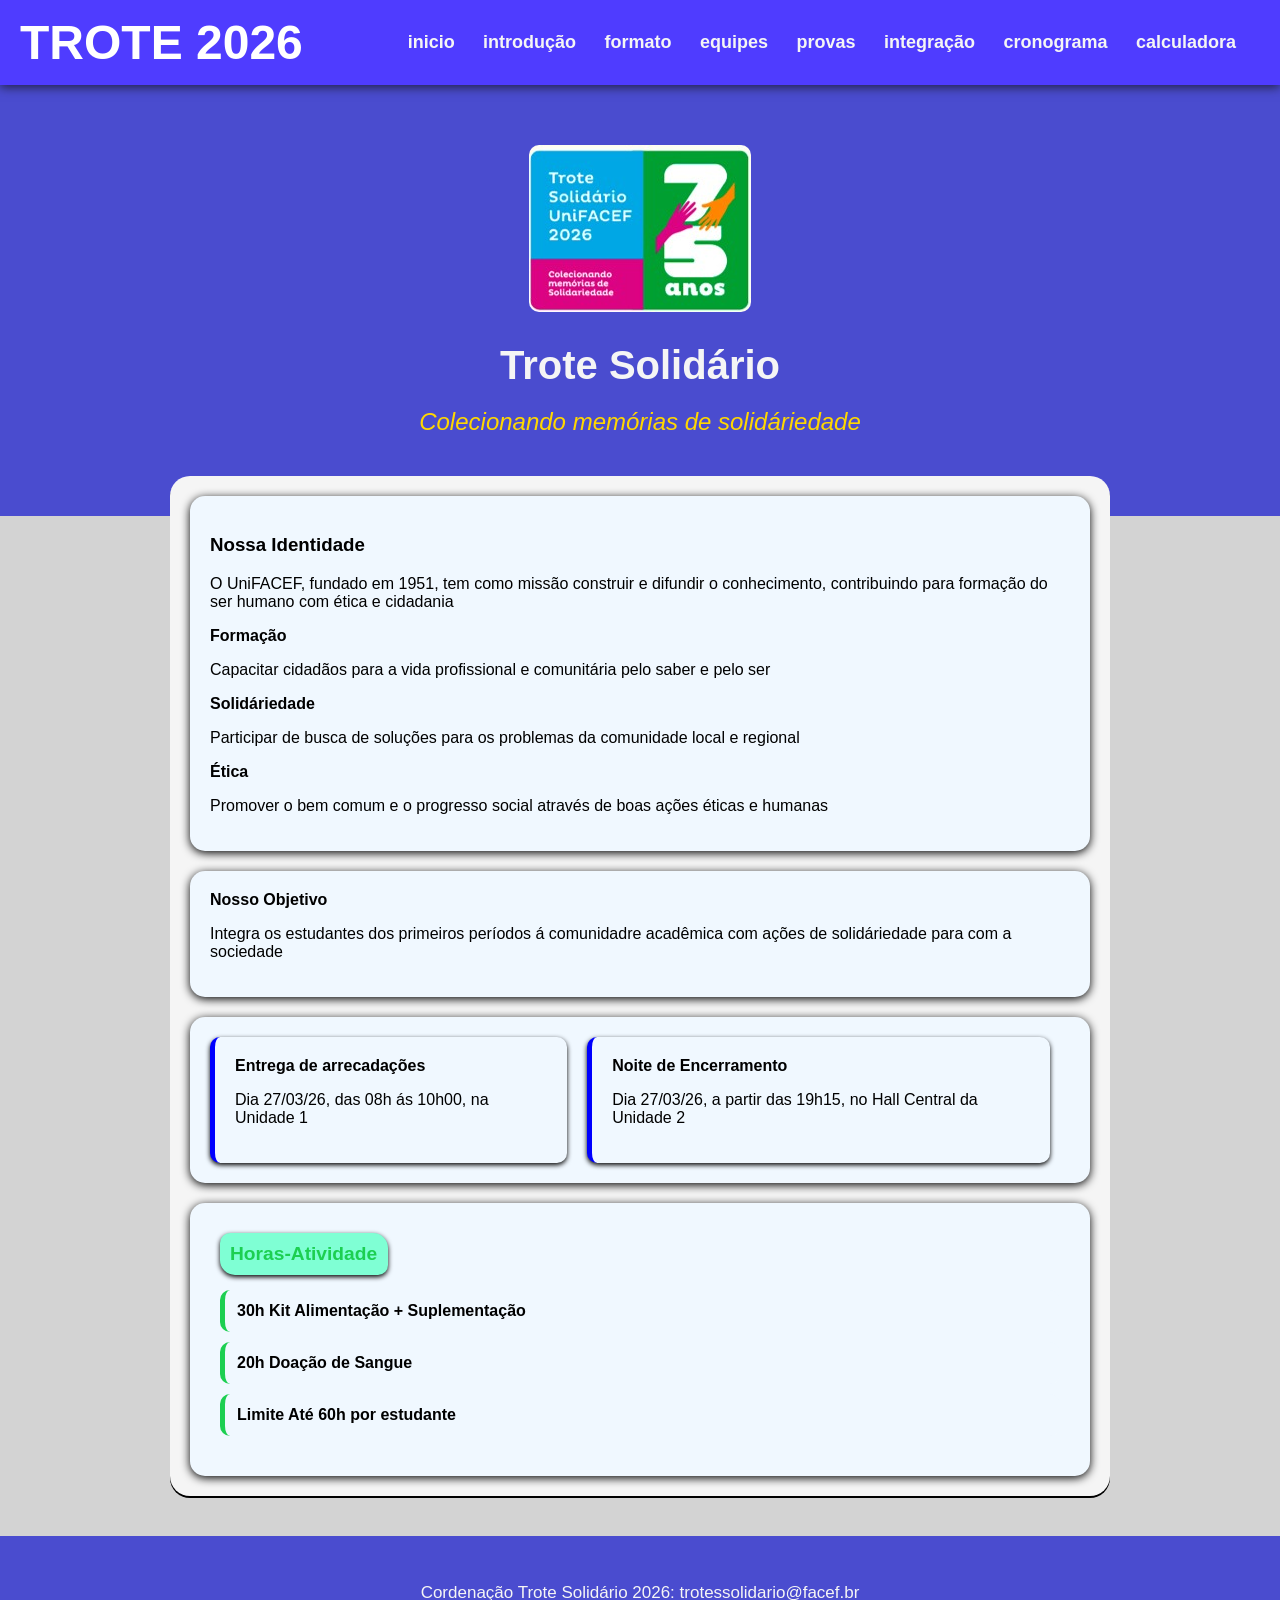
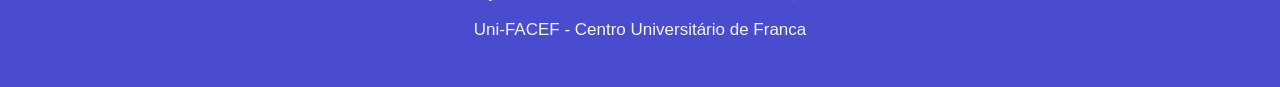
<file: index.html>
<!DOCTYPE html>
<html lang="pt-br">
<head>
    <meta charset="UTF-8"> <link rel="stylesheet" href="style.css">
    <meta name="viewport" content="width=device-width, initial-scale=1.0">
    <title>Trote Solidário</title>
</head>
<body>
    <nav class="menu"> 
        <div class="menu-container">
            <a href="index.html" class="menu-logo"> Trote 2026</a>
            <ul>
                <li class="lista"><a href="index.html">inicio</a> </li>
                <li class="lista"><a href="introdução.html">introdução</a></li>
                <li class="lista"><a href="formato.html"> formato</a></li>
                <li class="lista"><a href="equipes.html">equipes</a></li>
                <li class="lista"><a href="provas.html">provas</a></li>
                <li class="lista"><a href="integração.html">integração</a></li>
                <li class="lista"><a href="cronograma.html">cronograma</a></li>
                <li class="lista"><a href="calculadora.html">calculadora</a></li>
            </ul>
        </div><!--manu de navegação-->
    </nav>
    <header class=" cabeçalho">
        <div class="cabeçalho.container"> 
            <img src="imagemtrote.jpeg" alt="uniFACEF" class="imagem">
            <h1> Trote Solidário </h1>
            <h2>Colecionando memórias de solidáriedade</h2>
        </div>
    </header>
    <main class="principal">
        <section  class="missao-valores">
            <h3> Nossa Identidade</h3>
            <p> O UniFACEF, fundado em 1951, tem como missão construir e difundir 
                 o conhecimento, contribuindo para formação do ser humano com ética e cidadania</p>
            <div class="pilares-container">
                <div class="pilar">
                    <strong> Formação</strong>
                    <p> Capacitar cidadãos para a vida profissional e comunitária pelo saber e pelo ser </p>
                </div>
                <div class="pilar">
                    <strong>Solidáriedade</strong>
                    <p> Participar de busca de soluções para os problemas da comunidade local e regional </p>
                </div>
                <div class="pilar">
                    <strong> Ética</strong>
                    <p> Promover o bem comum e o progresso social através de boas ações éticas e humanas </p>
                </div>
            </div>
        </section class="objetivo">
             <div class="objetivo">
                <strong> Nosso Objetivo </strong>
                <p>  Integra os estudantes dos primeiros períodos á comunidadre acadêmica com ações de solidáriedade para com a sociedade</p>
             </div>
        <section class="arrecadaçoes">
            <div class="encerramento">
                <strong> Entrega de arrecadações </strong>
                <p> Dia 27/03/26, das 08h ás 10h00, na Unidade 1</p>
            </div>
            <div class="encerramento">
                <strong> Noite de Encerramento</strong>
                <p>Dia 27/03/26, a partir das 19h15, no Hall Central da Unidade 2</p>
            </div>
        </section>
        <section class="atividade-container">
            <strong class="hora"> Horas-Atividade</strong>
            <div class="doaçao">
                <strong>30h</strong> Kit Alimentação + Suplementação
            </div>
            <div class="doaçao">
                <strong>20h</strong> Doação de Sangue
            </div>
            <div class="doaçao">
                <strong>Limite</strong> Até 60h por estudante
            </div>
        </section>
    </main>
         <footer>
        <p> Cordenação Trote Solidário 2026: trotessolidario@facef.br</p> 
        <p>Uni-FACEF - Centro Universitário de Franca</p>
     </footer>
</body>
</html>
</file>
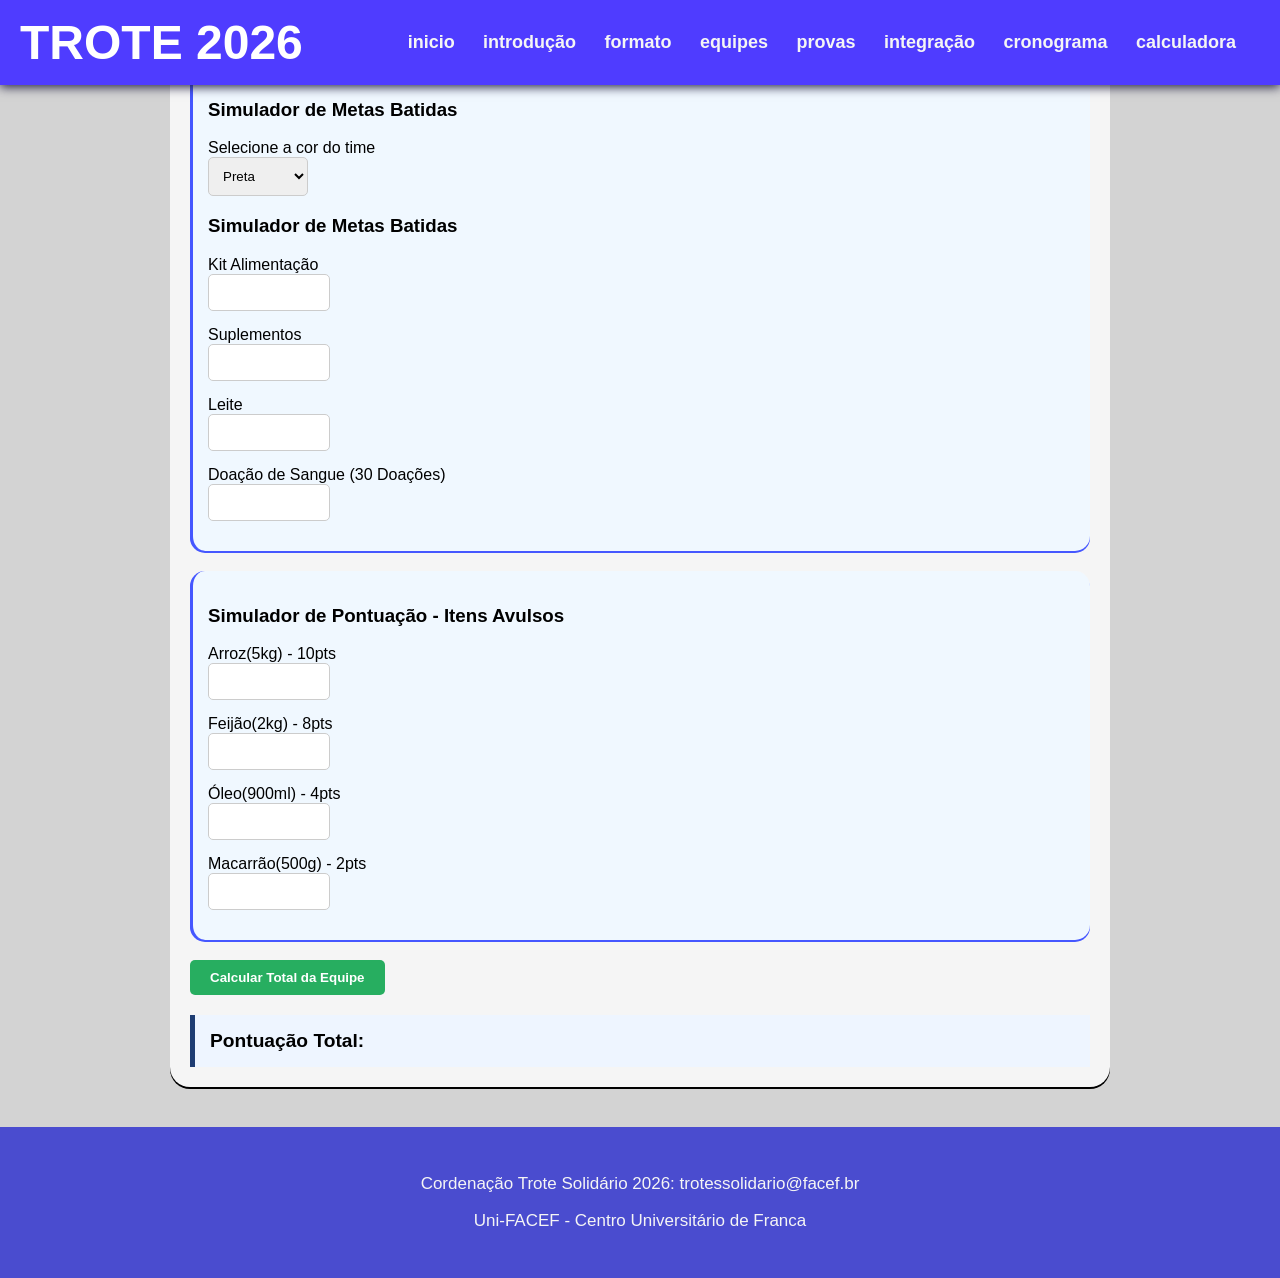
<file: calculadora.html>
<!DOCTYPE html>
<html lang="pt-br">
<head>
    <meta charset="UTF-8"> <link rel="stylesheet" href="style.css">
    <meta name="viewport" content="width=device-width, initial-scale=1.0">
    <script src="scripts.js"> </script>
    <title>Trote Solidário</title>
</head>
<body>
    <nav class="menu"> 
        <div class="menu-container">
            <a href="index.html" class="menu-logo"> Trote 2026</a>
            <ul>
                <li class="lista"><a href="inicio.html">inicio</a> </li>
                <li class="lista"><a href="introdução.html">introdução</a></li>
                <li class="lista"><a href="formato.html"> formato</a></li>
                <li class="lista"><a href="equipes.html">equipes</a></li>
                <li class="lista"><a href="provas.html">provas</a></li>
                <li class="lista"><a href="integração.html">integração</a></li>
                <li class="lista"><a href="cronograma.html">cronograma</a></li>
                <li class="lista"><a href="calculadora.html">calculadora</a></li>
            </ul>
        </div><!--manu de navegação-->
    </nav>
    <main class="principal">
        <section class="listad">
             <div>
                    <h3>Simulador de Metas Batidas</h3>
                    <div class="fgrid">
                        <label for="">Selecione a cor do time</label>
                        <select name="Cores" id="cor">
                            <option value="preta">Preta</option>
                            <option value="amarelo">Amarela</option>
                            <option value="cinza">Cinza</option>
                            <option value="laranja">Laranja</option>
                            <option value="Marrom">Marrom</option>
                            <option value="rosa">Rosa</option>
                            <option value="roxo">Roxo</option>
                            <option value="verde">Verde</option>
                            <option value="vermelho">Vermelho</option>
                        </select>
             </div>
            <h3>Simulador de Metas Batidas</h3>
            <div class="fgrid">
                <label for=" "> Kit Alimentação </label>
                <input type="number" id="kit" min="0">
            </div>
            <div class="fgrid">
                <label for=" ">Suplementos </label>
                <input type="number" id="suplem" min="0">
            </div>
            <div class="fgrid">
                <label for=" ">Leite </label>
                <input type="number" id="leite" min="0">
            </div>
            <div class="fgrid">
                <label for=" ">Doação de Sangue (30 Doações)</label>
                <input type="number" id="sangue" min="0">
            </div>
        </section>
        <section class="listad">
            <h3> Simulador de Pontuação - Itens Avulsos</h3>
            <div class="fgrid">
                <label for=" "> Arroz(5kg) - 10pts</label>
                <input type="number" id="qtarroz" min="0">
            </div>
            <div class="fgrid">
                <label for=" "> Feijão(2kg) - 8pts</label>
                <input type="number" id="qtfeijao" min="0">
            </div>
             <div class="fgrid">
                <label for=" "> Óleo(900ml) - 4pts</label>
                <input type="number" id="qtoleo" min="0">
            </div>
             <div class="fgrid">
                <label for=" "> Macarrão(500g) - 2pts</label>
                <input type="number" id="qtmacarrao" min="0">
            </div>
        </section>
        <section>
            <button onclick="calcular()"> Calcular Total da Equipe</button>
            <div id="resultado" class="resultadobx">
            Pontuação Total: 
            </div>
        </section>
    </main>
    <footer>
        <p> Cordenação Trote Solidário 2026: trotessolidario@facef.br</p> 
        <p>Uni-FACEF - Centro Universitário de Franca</p>
    </footer>
</body>
</html>
</file>
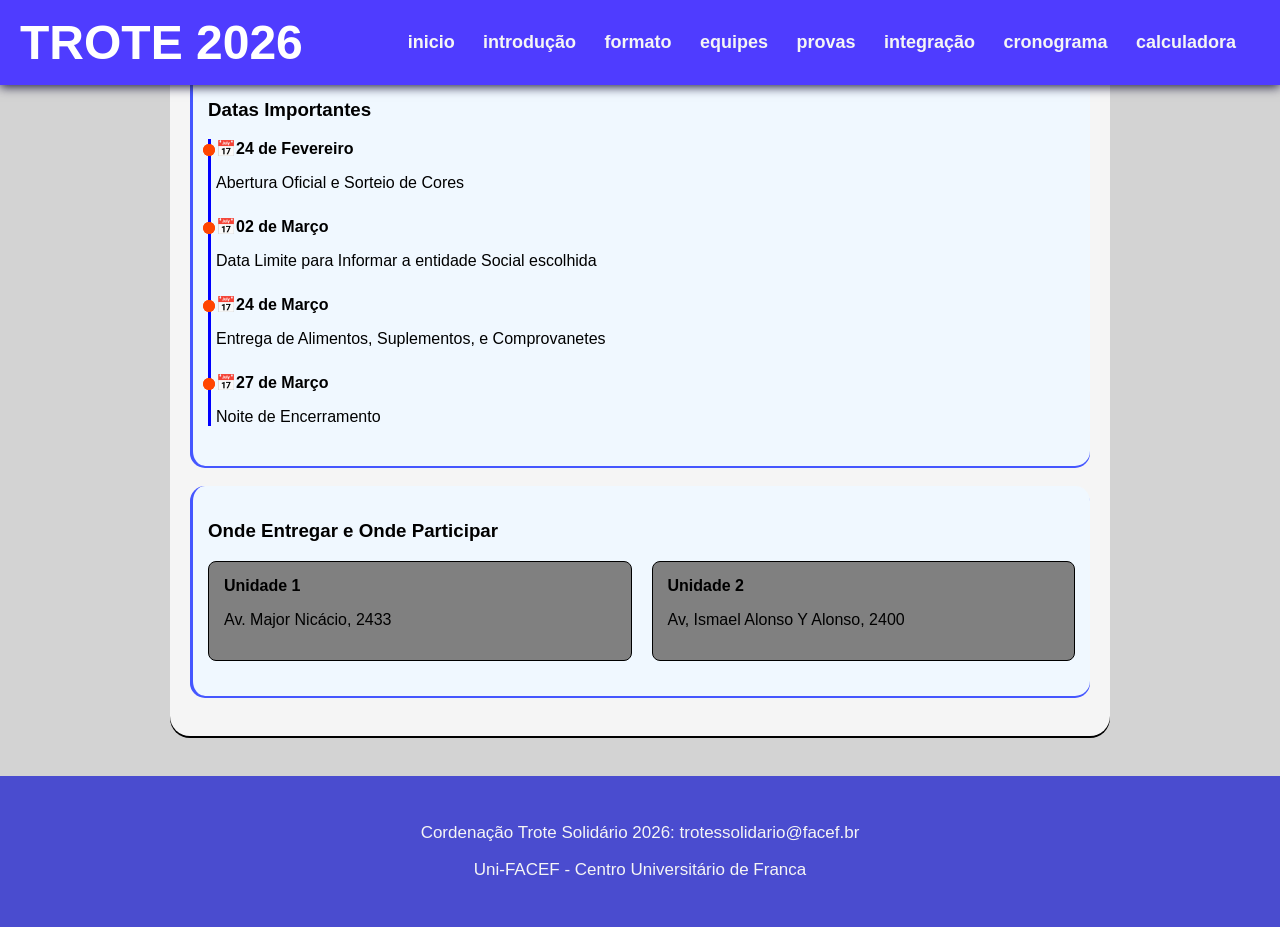
<file: cronograma.html>
<!DOCTYPE html>
<html lang="pt-br">
<head>
    <meta charset="UTF-8"> <link rel="stylesheet" href="style.css">
    <meta name="viewport" content="width=device-width, initial-scale=1.0">
    <title>Trote Solidário</title>
</head>
<body>
    <nav class="menu"> 
        <div class="menu-container">
            <a href="index.html" class="menu-logo"> Trote 2026</a>
            <ul>
                <li class="lista"><a href="inicio.html">inicio</a> </li>
                <li class="lista"><a href="introdução.html">introdução</a></li>
                <li class="lista"><a href="formato.html"> formato</a></li>
                <li class="lista"><a href="equipes.html">equipes</a></li>
                <li class="lista"><a href="provas.html">provas</a></li>
                <li class="lista"><a href="integração.html">integração</a></li>
                <li class="lista"><a href="cronograma.html">cronograma</a></li>
                <li class="lista"><a href="calculadora.html">calculadora</a></li>
            </ul>
        </div><!--manu de navegação-->
    </nav>
    <main class="principal">
        <section class="listad">
            <h3>Datas Importantes</h3>
            <div class="timeline">
                <div class="cronus">
                    <strong>📅24 de Fevereiro</strong>
                    <p>Abertura Oficial e Sorteio de Cores</p>
                </div>
                <div class="cronus">
                    <strong>📅02 de Março</strong>
                    <p>Data Limite para Informar a entidade Social escolhida</p>
                </div>
                <div class="cronus">
                    <strong>📅24 de Março</strong>
                    <p>Entrega de Alimentos, Suplementos, e Comprovanetes</p>
                </div>
                <div class="cronus">
                    <strong>📅27 de Março</strong>
                    <p>Noite de Encerramento</p>
                </div>
            </div>
        </section>
        <section class="listad">
            <h3>Onde Entregar e Onde Participar</h3>
            <div class="gridlocals">
                <div class="unidade">
                    <strong>Unidade 1</strong>
                    <p>Av. Major Nicácio, 2433</p>
                </div>
                <div class="unidade">
                    <strong>Unidade 2</strong>
                    <p>Av, Ismael Alonso Y Alonso, 2400</p>
                </div>
            </div>
        </section>
    </main>
    <footer>
        <p> Cordenação Trote Solidário 2026: trotessolidario@facef.br</p> 
        <p>Uni-FACEF - Centro Universitário de Franca</p>
    </footer>
</body>
</html>
</file>
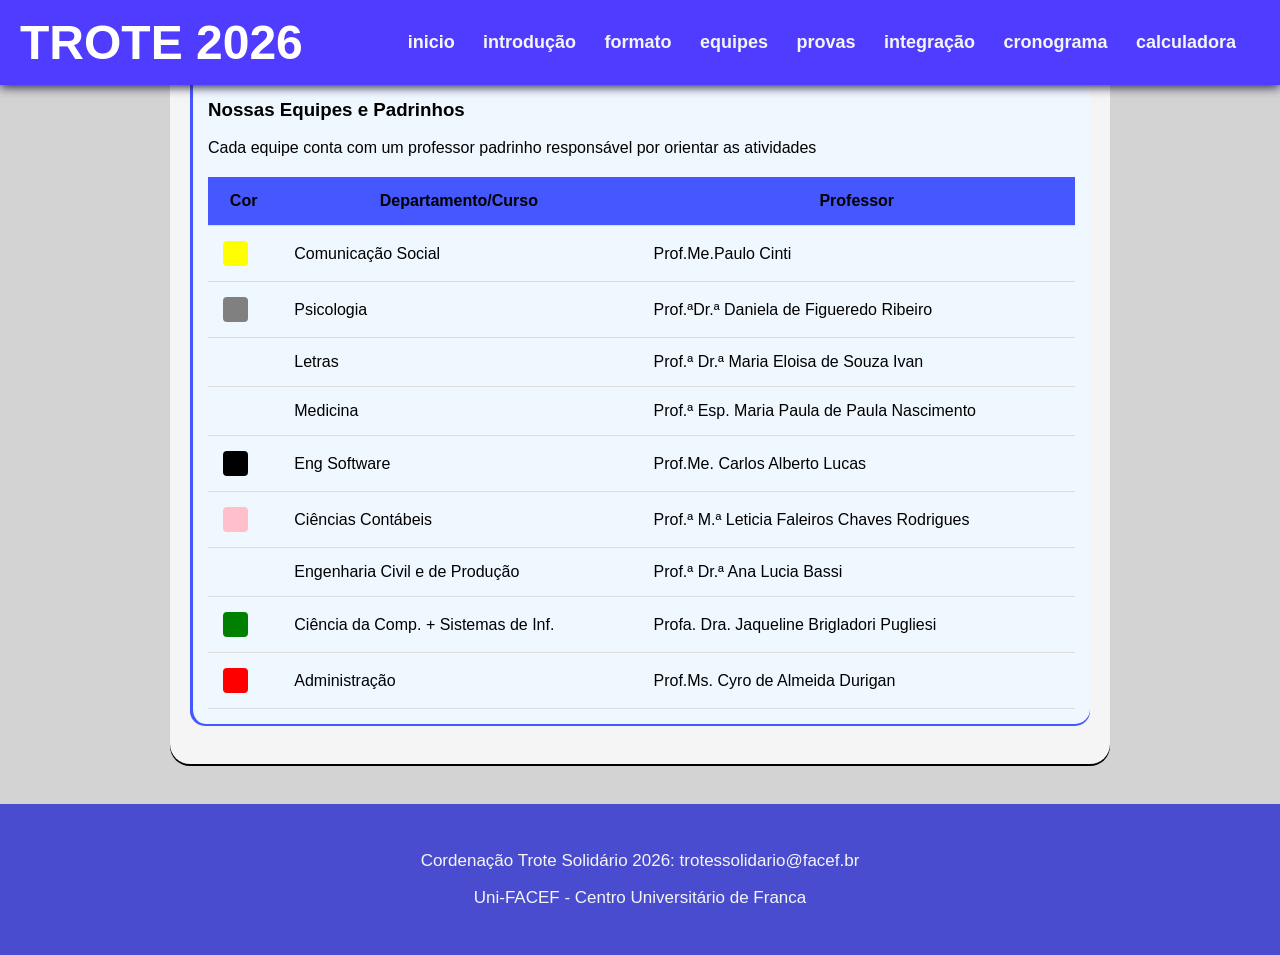
<file: equipes.html>
<!DOCTYPE html>
<html lang="pt-br">
<head>
    <meta charset="UTF-8"> <link rel="stylesheet" href="style.css">
    <meta name="viewport" content="width=device-width, initial-scale=1.0">
    <title>Trote Solidário</title>
</head>
<body>
    <nav class="menu"> 
        <div class="menu-container">
            <a href="index.html" class="menu-logo"> Trote 2026</a>
            <ul>
                <li class="lista"><a href="inicio.html">inicio</a> </li>
                <li class="lista"><a href="introdução.html">introdução</a></li>
                <li class="lista"><a href="formato.html"> formato</a></li>
                <li class="lista"><a href="equipes.html">equipes</a></li>
                <li class="lista"><a href="provas.html">provas</a></li>
                <li class="lista"><a href="integração.html">integração</a></li>
                <li class="lista"><a href="cronograma.html">cronograma</a></li>
                <li class="lista"><a href="calculadora.html">calculadora</a></li>
            </ul>
        </div><!--manu de navegação-->
    </nav>
    <main class="principal">
        <section class="listad">
            <h3> Nossas Equipes e Padrinhos</h3>
            <p> Cada equipe conta com um professor padrinho responsável por orientar as atividades</p>
                <table> 
                    <thead>
                        <tr>
                            <th>Cor</th><th>Departamento/Curso</th> <th>Professor</th>
                        </tr>
                    </thead>
                    <tbody>
                        <tr>
                            <td><div class="boxamarela"></div></td>
                            <td>Comunicação Social</td>
                            <td>Prof.Me.Paulo Cinti</td>
                        </tr>
                        <tr>
                            <td><div class="boxcinza"></div></td>
                            <td>Psicologia</td>
                            <td>Prof.ªDr.ª Daniela de Figueredo Ribeiro</td>
                        </tr>
                        <tr>
                            <td><div class="boxlaranja"></div></td>
                            <td>Letras</td>
                            <td>Prof.ª Dr.ª Maria Eloisa de Souza Ivan</td>
                        </tr>
                        <tr>
                            <td><div class="boxlescuro"></div></td>
                            <td>Medicina</td>
                            <td>Prof.ª Esp. Maria Paula de Paula Nascimento</td>
                        </tr>
                        <tr>
                            <td><div class="boxpreto"></div></td>
                            <td>Eng Software</td>
                            <td>Prof.Me. Carlos Alberto Lucas</td>
                        </tr>
                        <tr>
                            <td><div class="boxrosa"></div></td>
                            <td>Ciências Contábeis</td>
                            <td>Prof.ª M.ª Leticia Faleiros Chaves Rodrigues</td>
                        </tr>
                        <tr>
                            <td><div class="boxroxo"></div></td>
                            <td>Engenharia Civil e de Produção</td>
                            <td>Prof.ª Dr.ª Ana Lucia Bassi</td>
                        </tr>
                        <tr>
                            <td><div class="boxverde"></div></td>
                            <td>Ciência da Comp. + Sistemas de Inf.</td>
                            <td>Profa. Dra. Jaqueline Brigladori Pugliesi</td>
                        </tr>
                        <tr>
                            <td><div class="boxvermelho"></div></td>
                            <td>Administração</td>
                            <td>Prof.Ms. Cyro de Almeida Durigan</td>
                        </tr>
                    </tbody>
                </table>
        </section>
    </main>
         <footer>
        <p> Cordenação Trote Solidário 2026: trotessolidario@facef.br</p> 
        <p>Uni-FACEF - Centro Universitário de Franca</p>
     </footer>
</body>
</html>
</file>
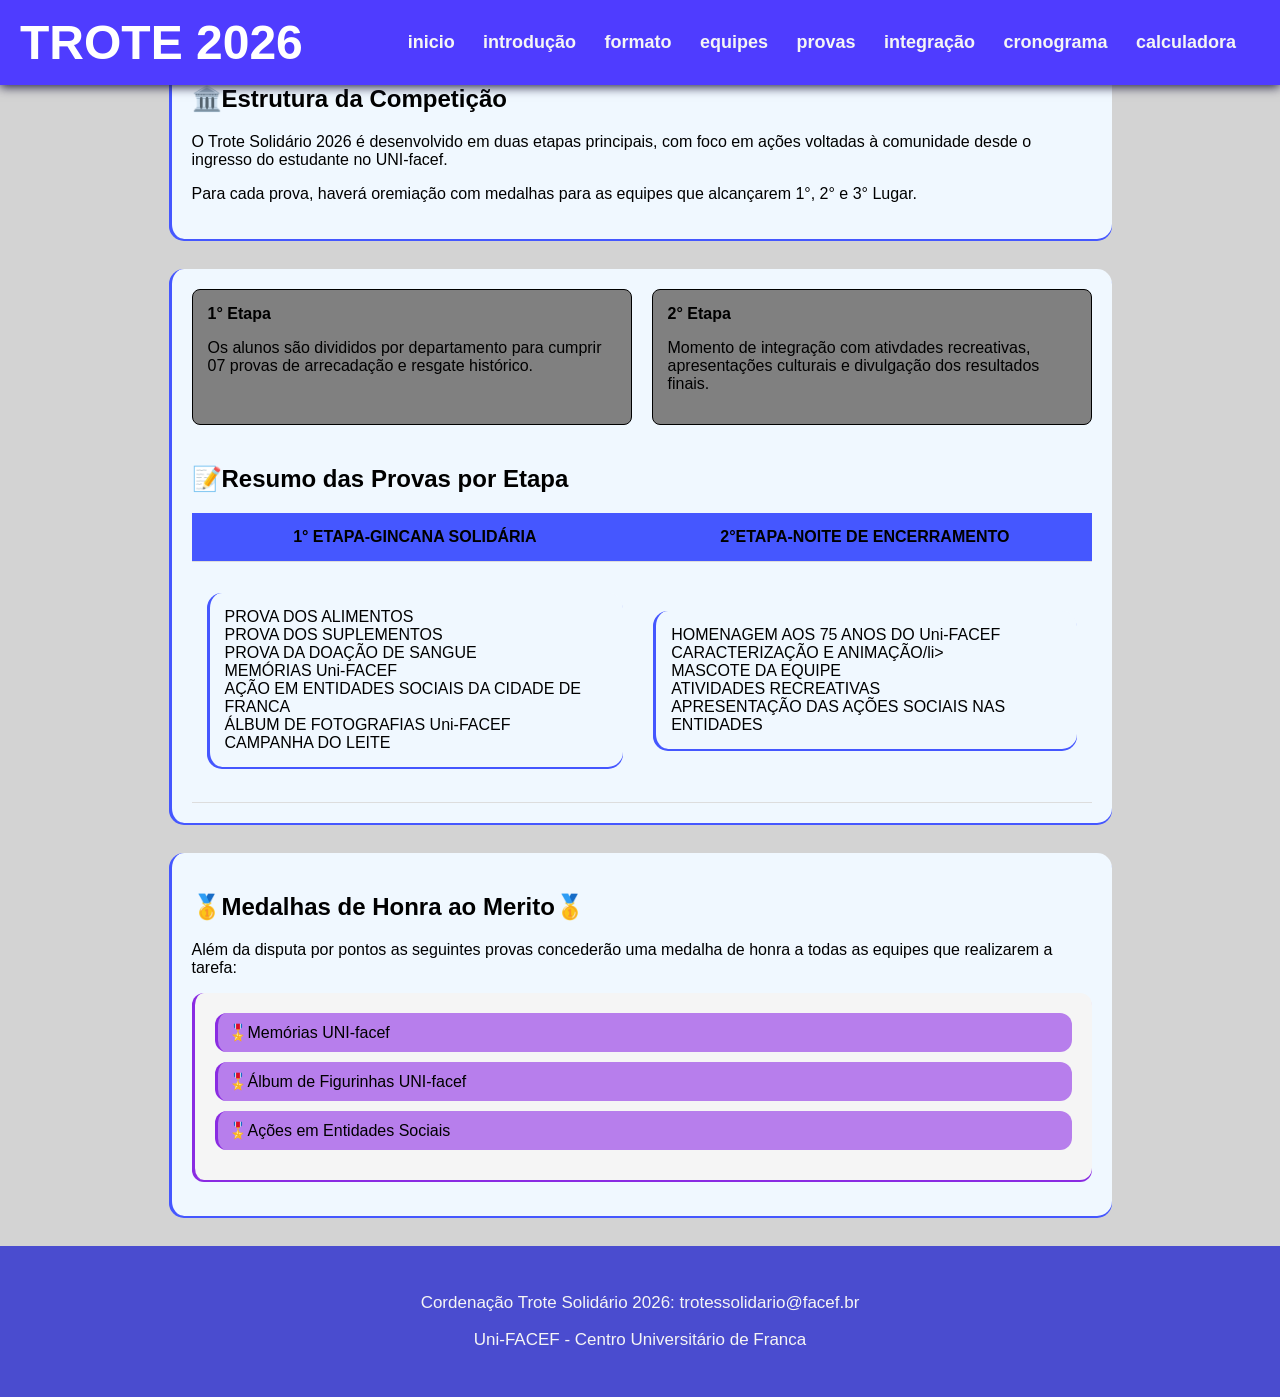
<file: formato.html>
<!DOCTYPE html>
<html lang="pt-br">
<head>
    <meta charset="UTF-8"> <link rel="stylesheet" href="style.css">
    <meta name="viewport" content="width=device-width, initial-scale=1.0">
    <title>Trote Solidário</title>
</head>
<body>
    <nav class="menu"> 
        <div class="menu-container">
            <a href="index.html" class="menu-logo"> Trote 2026</a>
            <ul>
                <li class="lista"><a href="index.html">inicio</a> </li>
                <li class="lista"><a href="introdução.html">introdução</a></li>
                <li class="lista"><a href="formato.html"> formato</a></li>
                <li class="lista"><a href="equipes.html">equipes</a></li>
                <li class="lista"><a href="provas.html">provas</a></li>
                <li class="lista"><a href="integração.html">integração</a></li>
                <li class="lista"><a href="cronograma.html">cronograma</a></li>
                <li class="lista"><a href="calculadora.html">calculadora</a></li>
            </ul>
        </div><!--manu de navegação-->
    </nav>
    <main class="pricipal">
        <section class="seek1">
            <h2><strong>🏛️Estrutura da Competição</strong></h2>
            <p> O Trote Solidário 2026 é desenvolvido em duas etapas principais, com foco em ações voltadas à comunidade desde o ingresso 
                do estudante no UNI-facef.
            </p>
            <p> Para cada prova, haverá oremiação com medalhas para as equipes que alcançarem 1°, 2° e 3° Lugar.</p>
        </section>
         <section class="seek">
            <div class="gridlocals">
                <div class="unidade">
                    <strong>1° Etapa</strong>
                    <p>Os alunos são divididos por departamento para cumprir 07 provas de arrecadação e resgate histórico.</p>
                </div>
                <div class="unidade">
                    <strong>2° Etapa</strong>
                    <p>Momento de integração com ativdades recreativas, apresentações culturais e
                        divulgação dos resultados finais.
                    </p>
                </div>
            </div>
             <h1><strong> 📝Resumo das Provas por Etapa</strong></h1>
             <table>
                 <thead>
                    <tr>
                    <th>1° ETAPA-GINCANA SOLIDÁRIA</th><th>2°ETAPA-NOITE DE ENCERRAMENTO</th>
                    </tr>
                 </thead>
                    <tbody>
                        <tr>
                        <td><ul class="listad">
                            <li>PROVA DOS ALIMENTOS</li>
                            <li>PROVA DOS SUPLEMENTOS</li>
                            <li>PROVA DA DOAÇÃO DE SANGUE</li>
                            <li>MEMÓRIAS Uni-FACEF</li>
                            <li>AÇÃO EM ENTIDADES SOCIAIS DA CIDADE DE FRANCA</li>
                            <li>ÁLBUM DE FOTOGRAFIAS Uni-FACEF</li>
                            <li>CAMPANHA DO LEITE</li>
                        </ul></td> 
                        <td><ul class="listad">
                            <li>HOMENAGEM AOS 75 ANOS DO Uni-FACEF</li>
                            <li>CARACTERIZAÇÃO E ANIMAÇÃO/li>
                            <li>MASCOTE DA EQUIPE</li>
                            <li>ATIVIDADES RECREATIVAS</li>
                            <li>APRESENTAÇÃO DAS AÇÕES SOCIAIS NAS ENTIDADES</li>
                        </ul></td>
                    </tbody>
                </table>  
        </section>
        <section class="seek">
            <h2><strong> 🥇Medalhas de Honra ao Merito🥇</strong></h2>
            <p> Além da disputa por pontos as seguintes provas concederão uma medalha de honra a todas
                as equipes que realizarem a tarefa:
            </p>
            <div>
                <ul class="listadevaloresul">
                <li class="listadevalores">
                    🎖️Memórias UNI-facef
                </li>
                <li class="listadevalores">
                    🎖️Álbum de Figurinhas UNI-facef
                </li>
                <li class="listadevalores">
                    🎖️Ações em Entidades Sociais
                </li>
            </ul>
            </div>
        </section>
    </main>
    <footer>
        <p> Cordenação Trote Solidário 2026: trotessolidario@facef.br</p> 
        <p>Uni-FACEF - Centro Universitário de Franca</p>
    </footer>
</body>
</html>
</file>
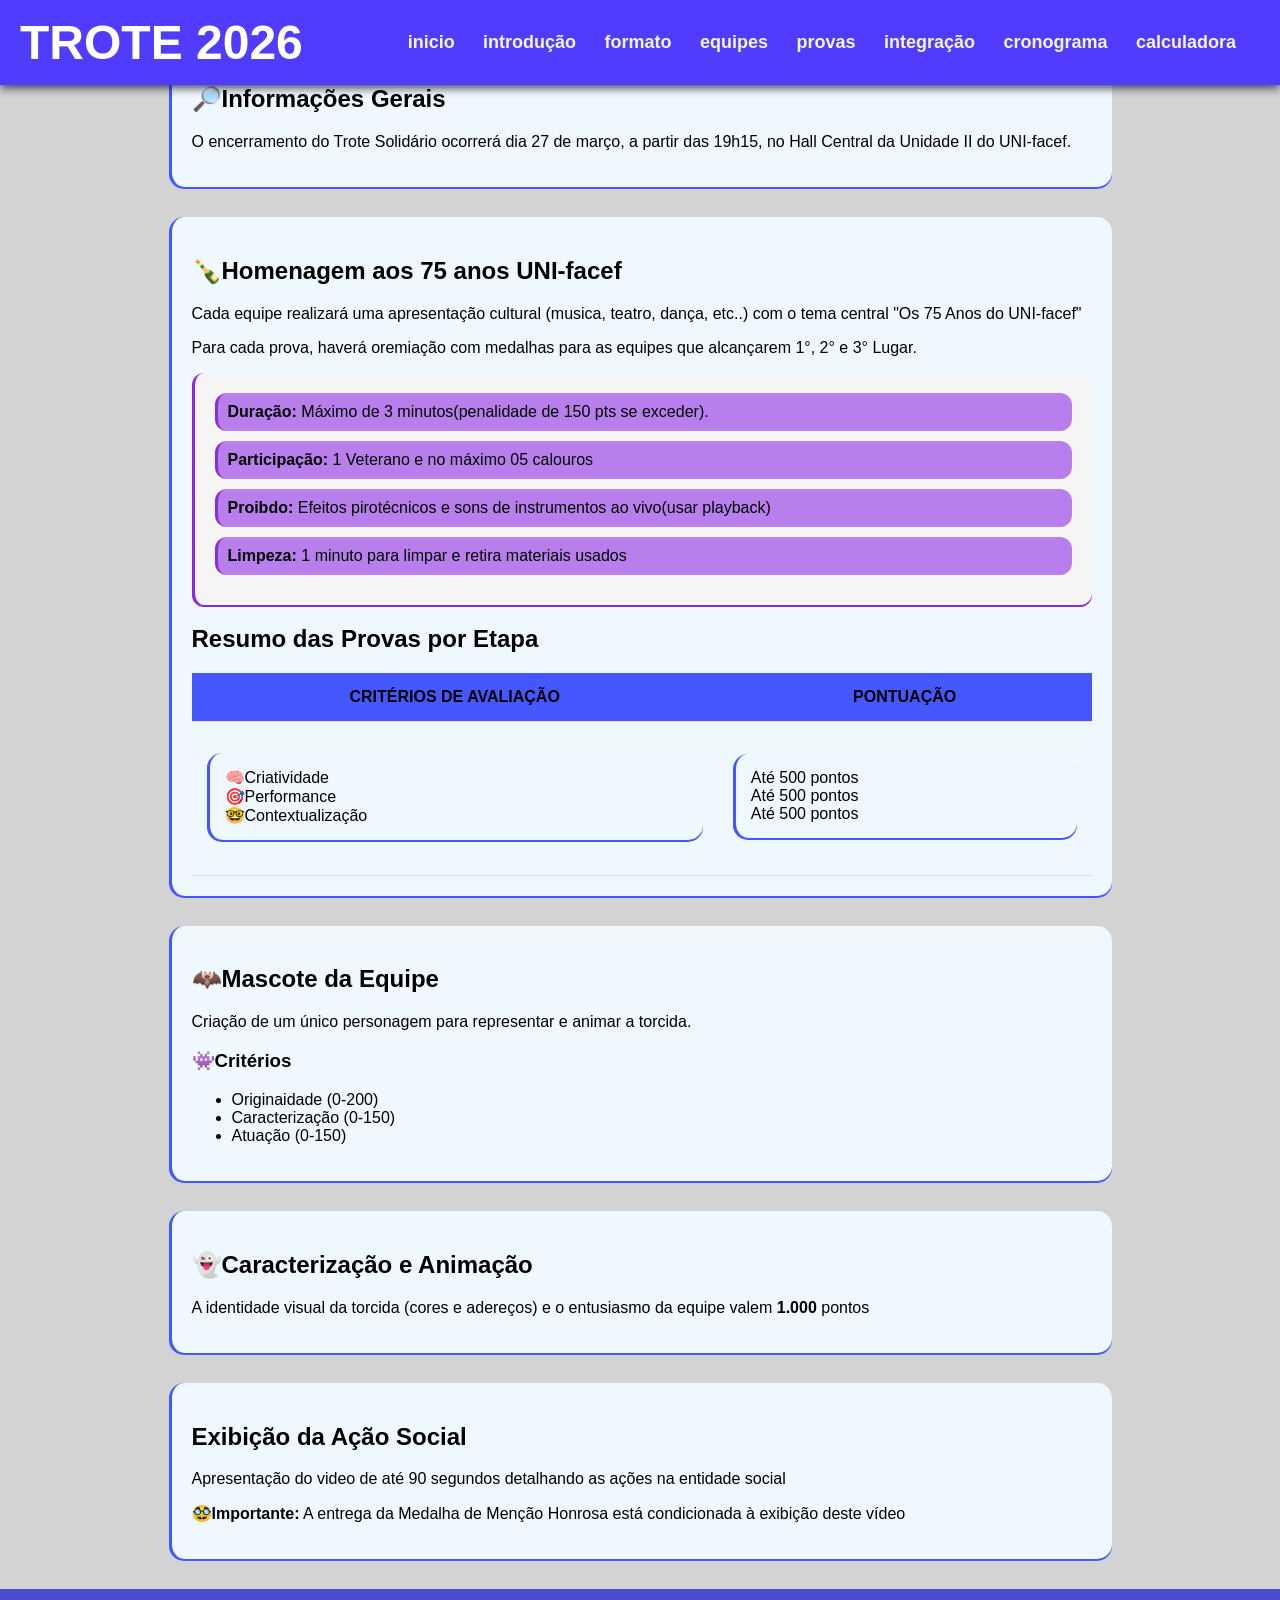
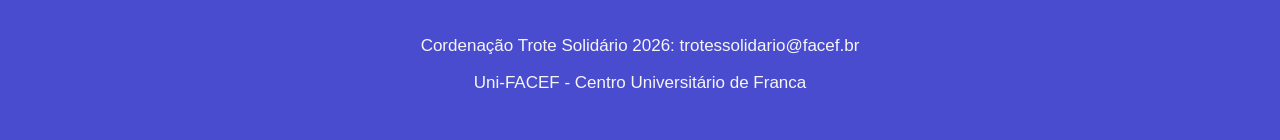
<file: integração.html>
<!DOCTYPE html>
<html lang="pt-br">
<head>
    <meta charset="UTF-8"> <link rel="stylesheet" href="style.css">
    <meta name="viewport" content="width=device-width, initial-scale=1.0">
    <title>Trote Solidário</title>
</head>
<body>
    <nav class="menu"> 
        <div class="menu-container">
            <a href="index.html" class="menu-logo"> Trote 2026</a>
            <ul>
                <li class="lista"><a href="index.html">inicio</a> </li>
                <li class="lista"><a href="introdução.html">introdução</a></li>
                <li class="lista"><a href="formato.html"> formato</a></li>
                <li class="lista"><a href="equipes.html">equipes</a></li>
                <li class="lista"><a href="provas.html">provas</a></li>
                <li class="lista"><a href="integração.html">integração</a></li>
                <li class="lista"><a href="cronograma.html">cronograma</a></li>
                <li class="lista"><a href="calculadora.html">calculadora</a></li>
            </ul>
        </div><!--manu de navegação-->
    </nav>
    <main class="pricipal">
        <section class="seek1">
            <h2><strong>🔎Informações Gerais</strong></h2>
            <p> O encerramento do Trote Solidário ocorrerá dia 27 de março, a partir das 19h15,
                no Hall Central da Unidade II do UNI-facef.
            </p>
        </section>
        <section class="seek">
            <h2><strong>🍾Homenagem aos 75 anos UNI-facef</strong></h2>
            <p> Cada equipe realizará uma apresentação cultural (musica, teatro, dança, etc..)
                com o tema central "Os 75 Anos do UNI-facef" 
            </p>
            <p> Para cada prova, haverá oremiação com medalhas para as equipes que alcançarem 1°, 2° e 3° Lugar.</p>
            <ul class="listadevaloresul">
                <li class="listadevalores"> <strong>Duração:</strong> Máximo de 3 minutos(penalidade de 150 pts se exceder). </li>
                <li class="listadevalores"> <strong>Participação:</strong> 1 Veterano e no máximo 05 calouros</li>
                <li class="listadevalores"> <strong>Proibdo:</strong> Efeitos pirotécnicos e sons de instrumentos ao vivo(usar playback)</li>
                <li class="listadevalores"> <strong>Limpeza:</strong> 1 minuto para limpar e retira materiais usados</li>
            </ul>
             <h1><strong> Resumo das Provas por Etapa</strong></h1>
             <table>
                 <thead>
                    <tr>
                    <th>CRITÉRIOS DE AVALIAÇÃO</th><th>PONTUAÇÃO</th>
                    </tr>
                 </thead>
                    <tbody>
                        <tr>
                        <td><ul class="listad">
                            <li>🧠Criatividade</li>
                            <li>🎯Performance</li>
                            <li>🤓Contextualização</li>
                        </ul></td> 
                        <td><ul class="listad">
                            <li>Até 500 pontos</li>
                            <li>Até 500 pontos</li>
                            <li>Até 500 pontos</li>
                        </ul></td>
                    </tbody>
                </table>  
        </section>
        <section class="seek">
            <h2>🦇Mascote da Equipe</h2>
            <p> Criação de um único personagem para representar e animar
                a torcida.
            </p>
            <div>
                <h3>👾Critérios</h3>
                <ul>
                    <li>Originaidade (0-200)</li>
                    <li>Caracterização (0-150)</li>
                    <li>Atuação (0-150)</li>
                </ul>
            </div>
        </section>
        <section class="seek">
            <h2>👻Caracterização e Animação</h2>
            <p> A identidade visual da torcida (cores e adereços) e o entusiasmo da equipe valem <strong>1.000</strong> pontos</p>
        </section>
        <section class="seek">
            <h2>Exibição da Ação Social</h2>
            <p>Apresentação do video de até 90 segundos detalhando as ações na entidade social</p>
            <p><strong>🥸Importante:</strong> A entrega da Medalha de Menção Honrosa está condicionada à exibição 
            deste vídeo
            </p>
        </section>
    </main>
    <footer>
        <p> Cordenação Trote Solidário 2026: trotessolidario@facef.br</p> 
        <p>Uni-FACEF - Centro Universitário de Franca</p>
    </footer>
</body>
</html>
</file>
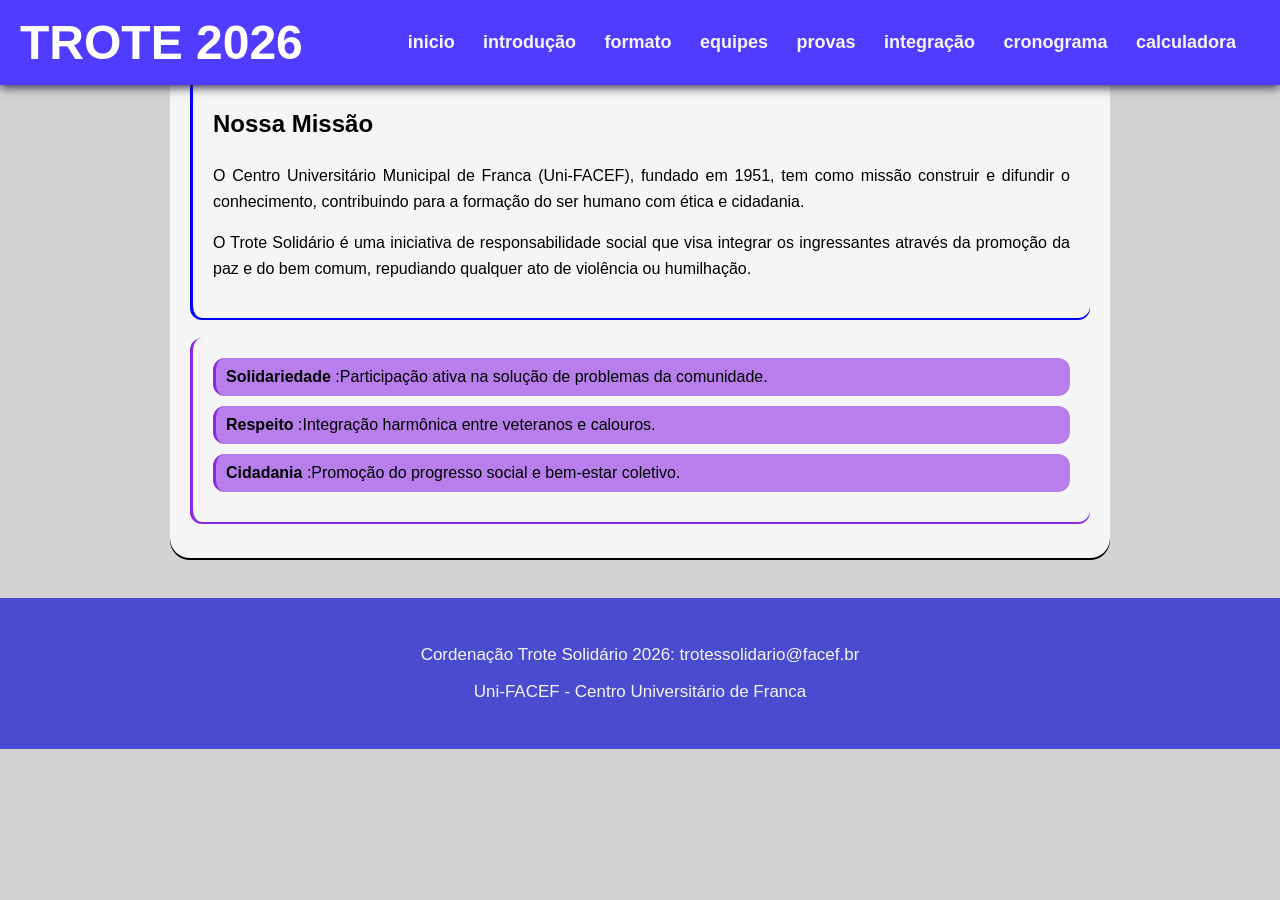
<file: introdução.html>
<!DOCTYPE html>
<html lang="pt-br">
<head>
    <meta charset="UTF-8"> <link rel="stylesheet" href="style.css">
    <meta name="viewport" content="width=device-width, initial-scale=1.0">
    <title>Trote Solidário</title>
</head>
<body>
    <nav class="menu"> 
        <div class="menu-container">
            <a href="index.html" class="menu-logo"> Trote 2026</a>
            <ul>
                <li class="lista"><a href="index.html">inicio</a> </li>
                <li class="lista"><a href="introdução.html">introdução</a></li>
                <li class="lista"><a href="formato.html"> formato</a></li>
                <li class="lista"><a href="equipes.html">equipes</a></li>
                <li class="lista"><a href="provas.html">provas</a></li>
                <li class="lista"><a href="integração.html">integração</a></li>
                <li class="lista"><a href="cronograma.html">cronograma</a></li>
                <li class="lista"><a href="calculadora.html">calculadora</a></li>
            </ul>
        </div><!--manu de navegação-->
    </nav>
     <main class="principal">
        <section  class="texto-introdução">
            <div>
                <h1> Nossa Missão </h1>
                <p>  O Centro Universitário Municipal de Franca (Uni-FACEF), fundado em 1951, 
                  tem como missão construir e difundir o conhecimento, contribuindo para a 
                  formação do ser humano com ética e cidadania. 
                </p>
                <p>       
                    O Trote Solidário é uma iniciativa de responsabilidade social que visa integrar 
                 os ingressantes através da promoção da paz e do bem comum, repudiando qualquer 
                 ato de violência ou humilhação.
                </p>
            </div>
        </section>
        <section>
            <ul class="listadevaloresul">
                <li class="listadevalores">
                    <strong> Solidariedade</strong>
                    :Participação ativa na solução de problemas da comunidade.

                </li>
                <li class="listadevalores">
                    <strong> Respeito</strong>
                    :Integração harmônica entre veteranos e calouros.

                </li>
                <li class="listadevalores">
                    <strong> Cidadania</strong>
                    :Promoção do progresso social e bem-estar coletivo.

                </li>
            </ul>
        </section>
    </main>
    <footer>
        <p> Cordenação Trote Solidário 2026: trotessolidario@facef.br</p> 
        <p>Uni-FACEF - Centro Universitário de Franca</p>
    </footer>
</body>
</html>
</file>
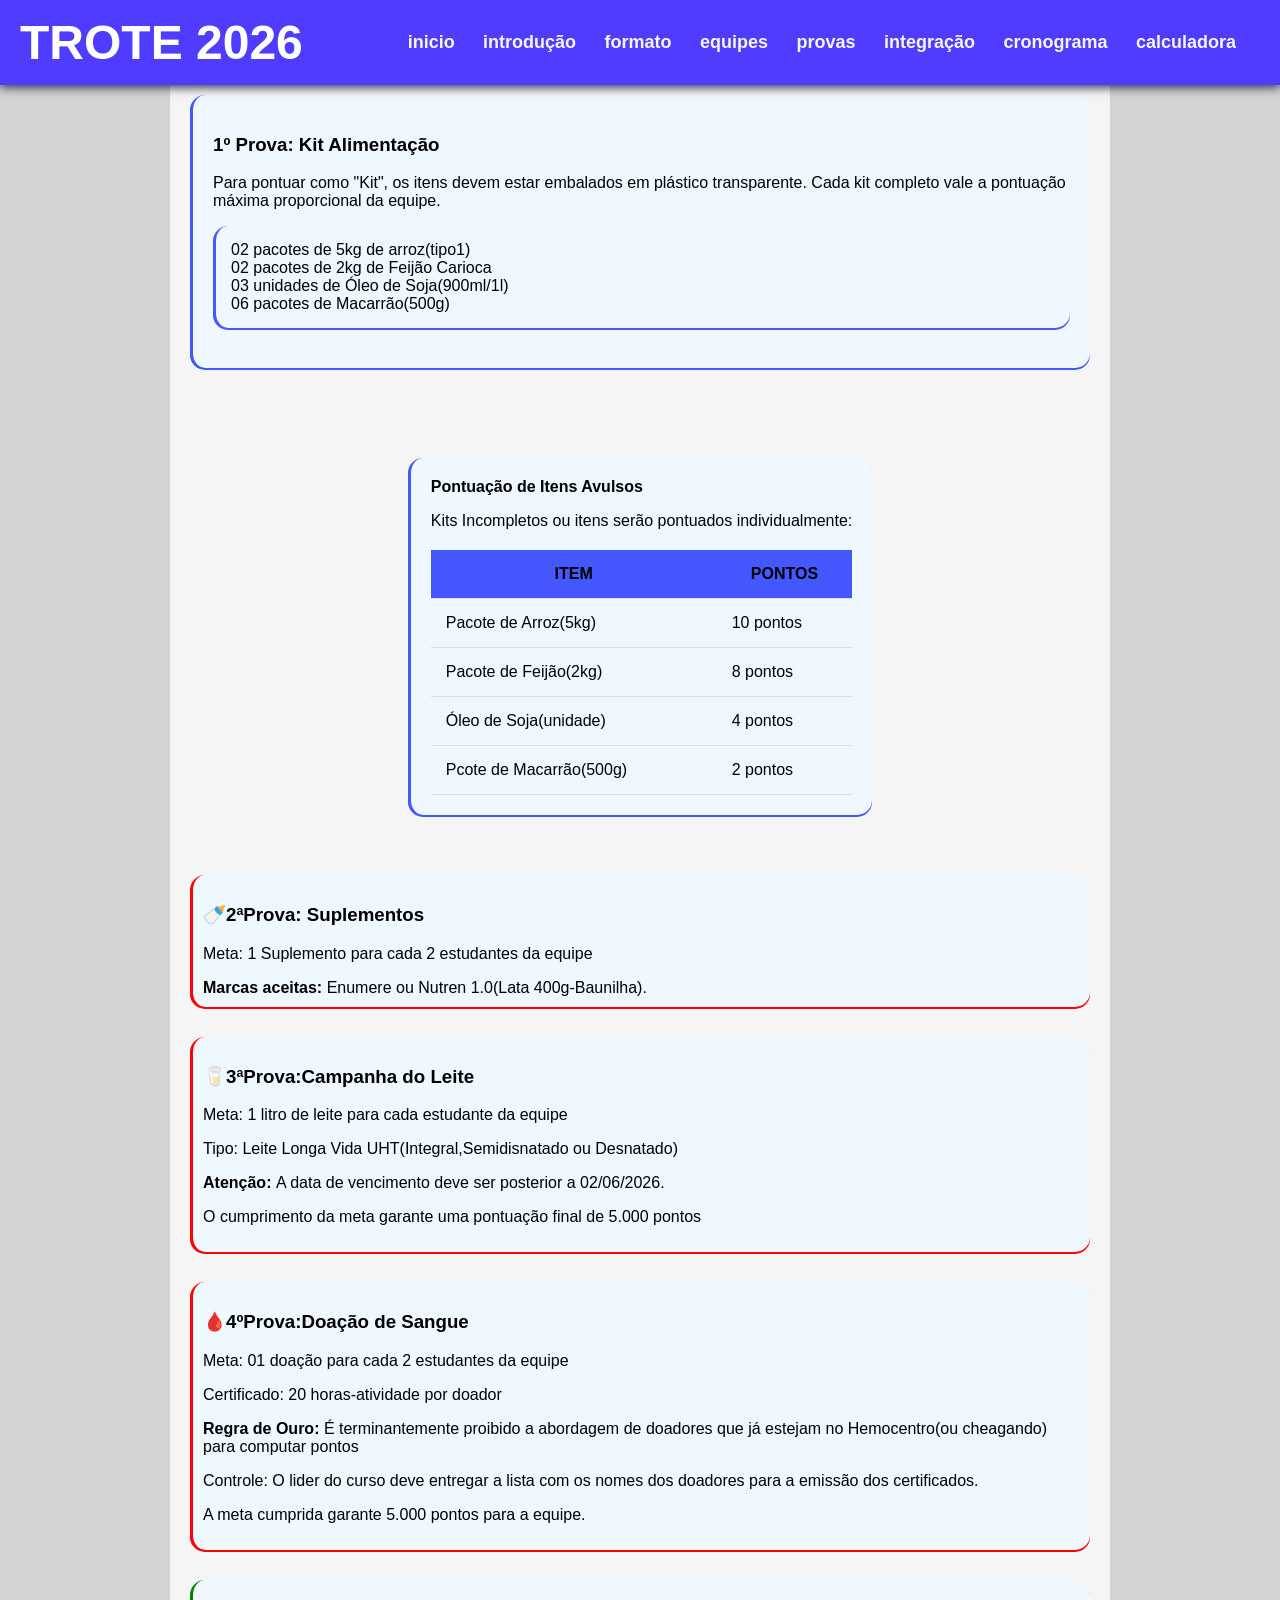
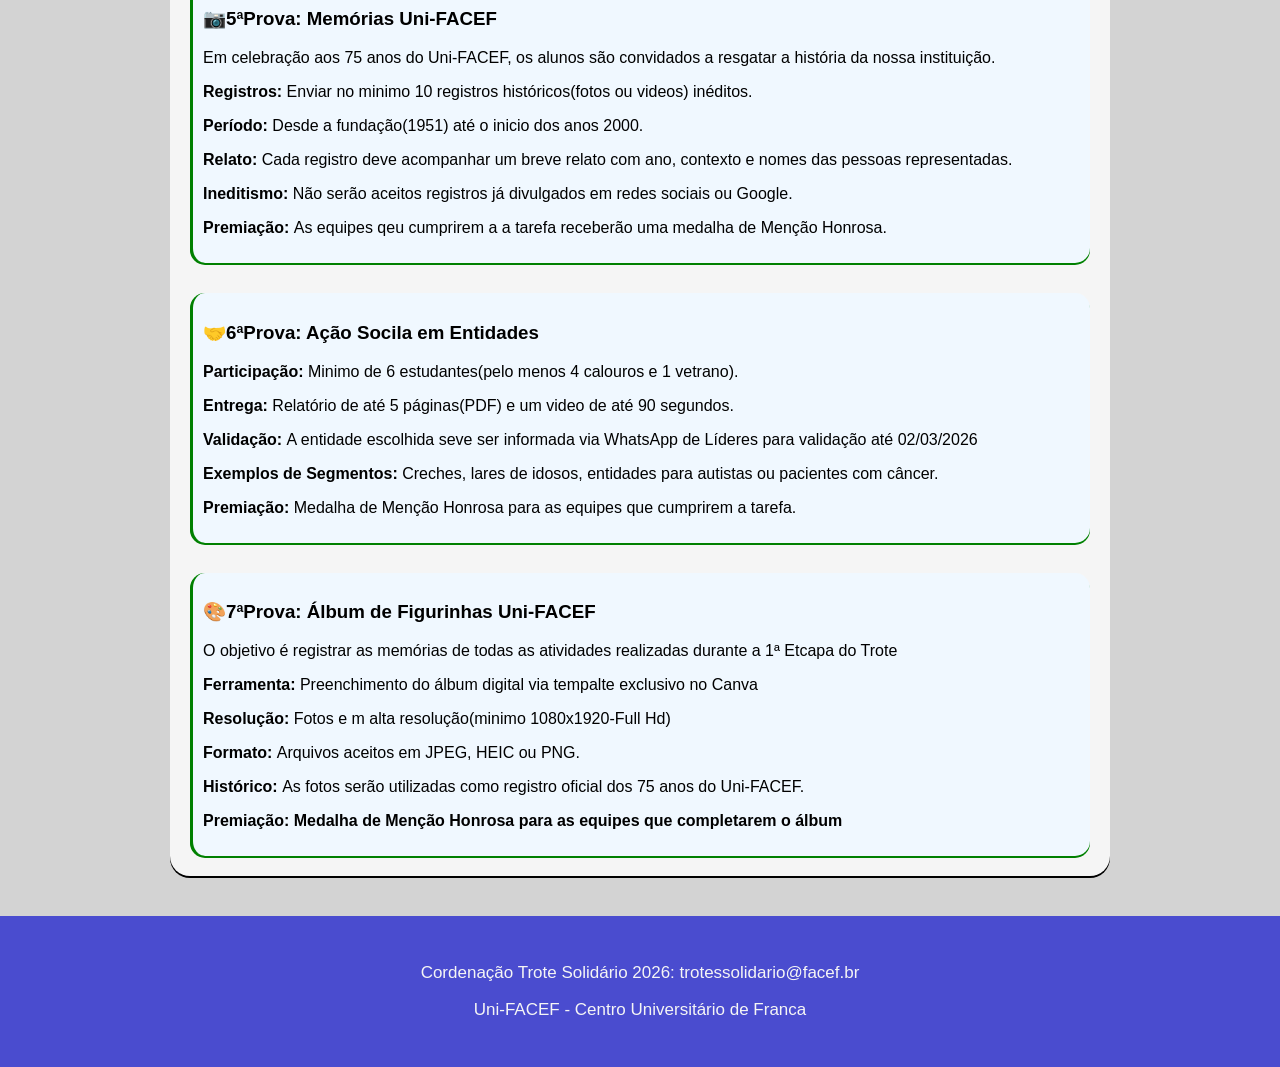
<file: provas.html>
<!DOCTYPE html>
<html lang="pt-br">
<head>
    <meta charset="UTF-8"> <link rel="stylesheet" href="style.css">
    <meta name="viewport" content="width=device-width, initial-scale=1.0">
    <title>Trote Solidário</title>
</head>
<body>
    <nav class="menu"> 
        <div class="menu-container">
            <a href="index.html" class="menu-logo"> Trote 2026</a>
            <ul>
                <li class="lista"><a href="inicio.html">inicio</a> </li>
                <li class="lista"><a href="introdução.html">introdução</a></li>
                <li class="lista"><a href="formato.html"> formato</a></li>
                <li class="lista"><a href="equipes.html">equipes</a></li>
                <li class="lista"><a href="provas.html">provas</a></li>
                <li class="lista"><a href="integração.html">integração</a></li>
                <li class="lista"><a href="cronograma.html">cronograma</a></li>
                <li class="lista"><a href="calculadora.html">calculadora</a></li>
            </ul>
        </div><!--manu de navegação-->
    </nav>
     <main class="principal">
          <div class="xp">
             <section class="seek">
                 <h3>1º Prova: Kit Alimentação</h3>
                 <p>Para pontuar como "Kit", os itens devem estar embalados em plástico transparente. Cada kit completo vale a pontuação máxima proporcional da equipe. </p>
                 <ul class=" listad">
                     <li> 02 pacotes de 5kg de arroz(tipo1)</li>
                     <li> 02 pacotes de 2kg de Feijão Carioca</li>
                     <li> 03 unidades de Óleo de Soja(900ml/1l)</li>
                     <li> 06 pacotes de Macarrão(500g)</li>
                 </ul>
                
             </section>
             <section class="seek">
                 <strong> Pontuação de Itens Avulsos</strong>
                 <p>Kits Incompletos ou itens serão pontuados individualmente: </p>
                 <table>
                     <thead>
                         <tr>
                             <th>ITEM</th><th>PONTOS</th>
                         </tr>
                     </thead>
                     <tbody>
                         <tr>
                             <td>Pacote de Arroz(5kg)</td><td>10 pontos</td>

                         </tr>
                         <tr>
                             <td>Pacote de Feijão(2kg)</td><td>8 pontos</td>
                         </tr>
                         <tr>
                             <td>Óleo de Soja(unidade)</td><td>4 pontos</td>
                         </tr>
                         <tr> 
                             <td>Pcote de Macarrão(500g)</td> <td>2 pontos</td>
                         </tr>
                     </tbody>
                 </table>
             </section>
             <section class="blood">
                 <div>
                     <h3>🍼2ªProva: Suplementos</h3>
                     <p>Meta: 1 Suplemento para cada 2 estudantes da equipe</p>
                     <strong>Marcas aceitas:</strong> Enumere ou Nutren 1.0(Lata 400g-Baunilha).
                 </div>
             </section>
             <section class="blood">
                 <h3>🥛3ªProva:Campanha do Leite</h3>
                 <p>Meta: 1 litro de leite para cada estudante da equipe</p>
                 <p class="amarelo">Tipo: Leite Longa Vida UHT(Integral,Semidisnatado ou Desnatado)</p>
                 <strong class="amarelo">Atenção: </strong>A data de vencimento deve ser posterior a 02/06/2026.
                 <p>O cumprimento da meta garante uma pontuação final de 5.000 pontos</p>
             </section>
             <section class="blood">
                 <h3>🩸4ºProva:Doação de Sangue</h3>
                 <p>Meta: 01 doação para cada 2 estudantes da equipe</p>
                 <p class="amarelo">Certificado: 20 horas-atividade por doador</p>
                 <p class="amarelo"><strong>Regra de Ouro: </strong>É terminantemente proibido a abordagem de doadores que já estejam no Hemocentro(ou cheagando) para computar pontos</p>
                 <p class="amarelo">Controle: O lider do curso deve entregar a lista com os nomes dos doadores para a emissão dos certificados.</p>
                 <p>A meta cumprida garante 5.000 pontos para a equipe.</p>
             </section>
             <section class="thing">
                 <div>
                     <h3>📷5ªProva: Memórias Uni-FACEF</h3>
                     <p>Em celebração aos 75 anos do Uni-FACEF, os alunos são convidados a resgatar a história da nossa instituição.</p>
                     <p class="amarelo"><strong>Registros: </strong> Enviar no minimo 10 registros históricos(fotos ou videos) inéditos.</p>
                     <p class="amarelo"><strong>Período: </strong>Desde a fundação(1951) até o inicio dos anos 2000.</p>
                     <p class="amarelo"><strong>Relato: </strong>Cada registro deve acompanhar um breve relato com ano, contexto e nomes das pessoas representadas.</p>
                     <p class="amarelo"><strong>Ineditismo: </strong>Não serão aceitos registros já divulgados em redes sociais ou Google.</p>
                     <p><strong>Premiação: </strong>As equipes qeu cumprirem a a tarefa receberão uma medalha de Menção Honrosa.</p>
                 </div>
             </section>
             <section class="thing">
                 <div>
                     <h3>🤝6ªProva: Ação Socila em Entidades</h3>
                     <p class="amarelo"><strong>Participação: </strong>Minimo de 6 estudantes(pelo menos 4 calouros e 1 vetrano).</p>
                     <p class="amarelo"><strong>Entrega: </strong>Relatório de até 5 páginas(PDF) e um video de até 90 segundos.</p>
                     <p class="amarelo"><strong>Validação: </strong>A entidade escolhida seve ser informada via WhatsApp de Líderes para validação até 02/03/2026</p>
                     <p class="amarelo"><strong>Exemplos de Segmentos: </strong>Creches, lares de idosos, entidades para autistas ou pacientes com câncer.</p>
                     <p><strong>Premiação: </strong>Medalha de Menção Honrosa para as equipes que cumprirem a tarefa.</p>
                 </div>
             </section>
             <section class="thing">
                   <div>
                         <h3>🎨7ªProva: Álbum de Figurinhas Uni-FACEF</h3>
                         <p>O objetivo é registrar as memórias de todas as atividades realizadas durante a 1ª Etcapa do Trote</p>
                         <p class="amarelo"><strong>Ferramenta: </strong>Preenchimento do álbum digital via tempalte exclusivo no Canva</p>
                         <p class="amarelo"><strong>Resolução: </strong>Fotos e m alta resolução(minimo 1080x1920-Full Hd)</p>
                         <p class="amarelo"><strong>Formato: </strong>Arquivos aceitos em JPEG, HEIC ou PNG.</p>
                         <p class="amarelo"><strong>Histórico: </strong>As fotos serão utilizadas como registro oficial dos 75 anos do Uni-FACEF.</p>
                         <p><strong>Premiação: Medalha de Menção Honrosa para as equipes que completarem o álbum</strong></p>
                  </div>
               </section>
         </div>
     </main>
     <footer>
        <p> Cordenação Trote Solidário 2026: trotessolidario@facef.br</p> 
        <p>Uni-FACEF - Centro Universitário de Franca</p>
     </footer>
</body>
</html>
</file>
<file: style.css>
body{
    margin: 0; 
    font-family: 'Segoe UI', sans-serif;
    background-color:lightgrey; 
    color: black;

}

.menu{
    background-color: rgb(79, 60, 255); 
    padding: 15px 0;
    position: sticky;
    top: 0;
    z-index: 1000; 
    box-shadow: 0 2px 10px rgb(33, 31, 65);

}

.menu-container{
    max-width: 1000;
    margin: 0 auto;
    display: flex;
    justify-content: space-between;
    align-items: center;
    padding: 0 20px;
}

.menu-logo{
    color: white;
    text-decoration: none;
    font-weight: bold;
    font-size: 3rem;
    text-transform: uppercase;
}

nav ul li a{
    color: whitesmoke;
    text-decoration: wavy;
    font-family:Arial, Helvetica, sans-serif;
    font-size: large;
    font-weight: bold;
}
.lista{
    text-decoration:none ;
    display: inline-block;
    margin-right: 1.5rem;
    font-weight: bold;
    transition: 0.5s;
}
.lista :hover{
    text-decoration: underline;
    color: rgb(255, 0, 0);
}
.cabeçalho{
    background-color: rgb(74, 76, 207);
    color: whitesmoke;
    padding: 60px 20px;
    text-align: center;
}
.cabeçalho h1{
    font-size: 2.5rem;
    margin-bottom: 5px;
}
.cabeçalho h2{
    font-weight: 300;
    font-style: italic;
    color: gold;
}
.imagem{
    border-radius: 10px;
}
.principal{
    max-width: 900px;
    margin: -40px auto 40px;
    padding: 20px;
    background-color: whitesmoke;
    border-radius: 20px;
    box-shadow: 0 2px black;
}
.missao-valores{
    background-color: aliceblue;
    border-radius: 15px;
    box-shadow: 0 2px 10px black;
    padding: 20px;
    margin-bottom: 20px;
}
.objetivo{ 
    background-color: aliceblue;
    border-radius:15px;
    box-shadow: 0 2px 10px black;
    padding: 20px;
    margin-bottom: 20px;
}
.arrecadaçoes{
    background-color: aliceblue;
    border-radius: 15px;
    box-shadow: 0 2px 10px black;
    padding: 20px;
    margin-bottom: 20px;
    display: flex;
    justify-content: center;
}
.encerramento{
    background-color: aliceblue;
    border-radius: 10px;
    border-left: 5px solid blue;
    padding: 20px;
    display:inline-block;
    margin-right: 20px;
    box-shadow: 0 2px 5px;
}
.atividade-container{
    background-color: aliceblue;
    padding: 30px;
    box-shadow: 0 2px 10px black;
    border-radius: 15px;
}
.doaçao{
    margin-bottom: 10px;
    background-color: aliceblue;
    padding: 12px;
    border-radius: 10px;
    border-left: 5px solid rgb(28, 207, 81);
    font-weight: bold;
}
.hora{
    font-size: 1.2rem;
    display: block;
    margin-bottom: 15px;
    color:rgb(28, 207, 81);
    background-color:aquamarine;
    padding: 10px;
    border-radius: 10px 15px;
    margin-right: 80%;
    box-shadow: 0 2px 5px black;
}
.texto-introdução{
    line-height: 1.6;
    margin-bottom: 20px;
    text-align: justify;
    background-color: whitesmoke;
    box-shadow: 0 2px blue;
    border-radius: 12px;
    padding: 20px;
    border-left: 3px solid blue;
}
.listadevalores{
    list-style: none;
    padding: 10px;
    background: rgb(183, 126, 236);
    margin-bottom: 10px;
    border-left: 3px solid blueviolet;
    border-radius: 12px;
    width: 100%;
    box-sizing: border-box;
}
.listadevaloresul{
    padding: 20px;
    background: whitesmoke;
    box-shadow: 0 2px 5px black;
    border-radius: 12px;
    border-left: 3px solid blueviolet;
    box-shadow: 0 2px blueviolet;
}
table{
    width: 100%;
    border-collapse: collapse;
    margin-top: 20px;
    background-color: aliceblue;
}
th,td{
    padding: 15px;
    border-bottom: 1px solid #ddd;
}
th{
    background-color: rgb(69, 87, 255);
}
.boxamarela{
    width: 25px;
    height: 25px;
    border-radius: 4px;
    background:yellow;
}
.listad{
    background-color:aliceblue;
    list-style: none;
    padding:15px;
    box-shadow: 0 2px rgb(69, 87, 255);
    border-left: 3px solid rgb(69, 87, 255);
    border-radius: 15px;
    margin-bottom: 20px;
}
.suplementos{
    border-left: 3px solid red;
    background-color:aliceblue;
    box-shadow: 0 2px red;
    border-radius: 15px;
}
.amarelo{
    color: black;
}
.thing{
    background-color: aliceblue;
    border-left: 3px solid green;
    box-shadow: 0 2px green;
    border-radius: 15px;
    padding: 10px;
}
.blood{
    background-color:aliceblue;
    border-left: 3px solid red;
    box-shadow: 0 2px red;
    border-radius: 15px;
    padding: 10px;
}
.xp{
    display: flex;
    flex-direction: column;
    gap: 30px;
}
.seek{
    background-color:aliceblue;
    border-left: 3px solid rgb(69, 87, 255);
    box-shadow: 0 2px rgb(69, 87, 255);
    border-radius: 15px;
    padding: 10px;
    max-width: 900px;
    margin: 30px auto 30px;
    padding: 20px;
}
footer{
    background-color: rgb(74, 76, 207);
    color: whitesmoke;
    padding: 30px 20px;
    text-align: center;
    font-size: 17px;
}
.cronus{
    margin-bottom: 25px;
    position: relative;

}
.cronus ::before{ /*criação de elemeto fantasma*/
    content: ""; /*modo arquiteto*/
    width: 12px;
    height: 12px;
    background: orangered;
    border-radius: 50%;
    position: absolute;
    left:-13px;
    top:5px;
}
.timeline{
    border-left: 3px solid blue;
    padding-left: 5px;
    margin-bottom :20px;
}
.gridlocals{
    display: flex;
    gap: 20px;
}
.unidade{
    flex: 1;
    background: gray;
    border-radius: 8px;
    padding: 15px;
    border: 1px solid black;
    margin-bottom: 20px;
}
.unidade h4{
    color:blue;
    margin-top: 0;
}
.fgrid{
    margin-bottom: 15px;
    display: flex;
    flex-direction: column;
}
button{
    background-color: #27ae60;
    color: white;
    padding: 10px 20px;
    border: none;
    border-radius: 5px;
    cursor: pointer;
    font-weight: bold;
}
.resultadobx{
    margin-top: 20px;
    padding: 15px;
    background-color: #eef5ff;
    border-left: 5px solid #1e3c72;
    font-weight: bold;
    font-size: 1.2rem;
}
input {
    padding: 10px;
    border-radius: 5px;
    border: 1px solid #ccc;
    width: 100px;
}
select{
    padding: 10px;
    border-radius: 5px;
    border: 1px solid #ccc;
    width: 100px;
}
.boxcinza{
    width: 25px;
    height: 25px;
    border-radius: 4px;
    background:gray;
}
.boxalaranja{
    width: 25px;
    height: 25px;
    border-radius: 4px;
    background:orange;
}
.boxlescura{
    width: 25px;
    height: 25px;
    border-radius: 4px;
    background:orangered;
}
.boxpreto{
    width: 25px;
    height: 25px;
    border-radius: 4px;
    background:black;
}
.boxrosa{
    width: 25px;
    height: 25px;
    border-radius: 4px;
    background: pink;
}
.boxroxa{
    width: 25px;
    height: 25px;
    border-radius: 4px;
    background:purple;
}
.boxverde{
    width: 25px;
    height: 25px;
    border-radius: 4px;
    background:green;
}
.boxvermelho{
    width: 25px;
    height: 25px;
    border-radius: 4px;
    background:red;
}
.seek1{
    background-color:aliceblue;
    border-left: 3px solid rgb(69, 87, 255);
    box-shadow: 0 2px rgb(69, 87, 255);
    border-radius: 15px;
    padding: 10px;
    max-width: 900px;
    margin: -40px auto 30px;
    padding: 20px;
}
</file>
